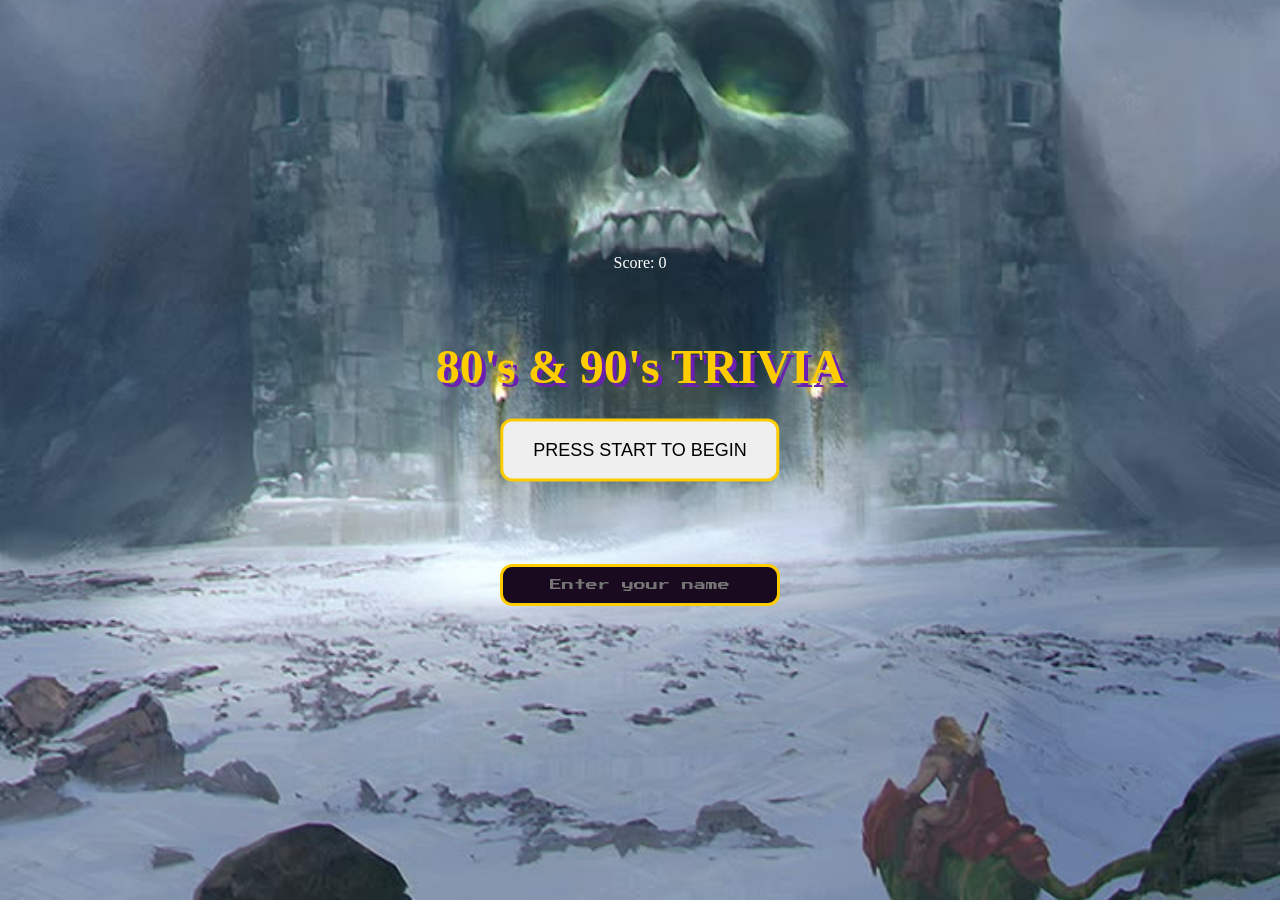
<file: index.html>
<!DOCTYPE html>
<html lang="en">

<head>
    <meta charset="UTF-8">
    <meta name="viewport" content="width=device-width, initial-scale=1.0">
    <link rel="stylesheet" href="style.css">
    <link href="https://fonts.googleapis.com/css2?family=Press+Start+2P&display=swap" rel="stylesheet">
    <title>80's & 90's Trivia</title>
</head>

<body>
    <h1 class="game-title">80's & 90's TRIVIA</h1>

    <div id="nameEntry" class="name-entry">
        <input type="text" id="playerName" class="name-input" placeholder="Enter your name" maxlength="20" />
        <p id="nameError" class="name-error" hidden>Please enter your name to start.</p>
    </div>

    <button id="startBtn" class="start-text">
        PRESS START TO BEGIN
    </button>

    <section id="gameArea" class="game-area">
        <h2 id="question"></h2>
        <div id="answers"></div>
        <p id="score">Score: 0</p>
    </section>

    <!-- Hidden until the player wins or loses -->
    <section id="resultScreen" class="result-screen" hidden>

        <iframe
            id="winVideo"
            class="result-video"
            data-src="https://www.youtube.com/embed/bkEfXxHwSjA?autoplay=1"
            title="Win video"
            allow="autoplay; fullscreen; encrypted-media; picture-in-picture"
            allowfullscreen>
        </iframe>

        <iframe
            id="loseVideo"
            class="result-video"
            data-src="https://www.youtube.com/embed/XESJGD0iwZY?autoplay=1"
            title="Lose video"
            allow="autoplay; fullscreen; encrypted-media; picture-in-picture"
            allowfullscreen>
        </iframe>

        <!-- Credits layer: this sits over the active video -->
        <section id="creditsPage" class="credits-overlay">
            <h2 id="resultTitle">Thanks for playing!</h2>
            <p id="resultMessage"></p>
            <p>80's &amp; 90's Trivia</p>
            <p>Created by Shawn</p>
            <button id="playAgainBtn" type="button">Play Again</button>
            <a href="highscores.html" class="view-scores-link">View High Scores</a>
        </section>

    </section>

    <script src="storage.js"></script>
    <script src="script.js"></script>
</body>

</html>
</file>
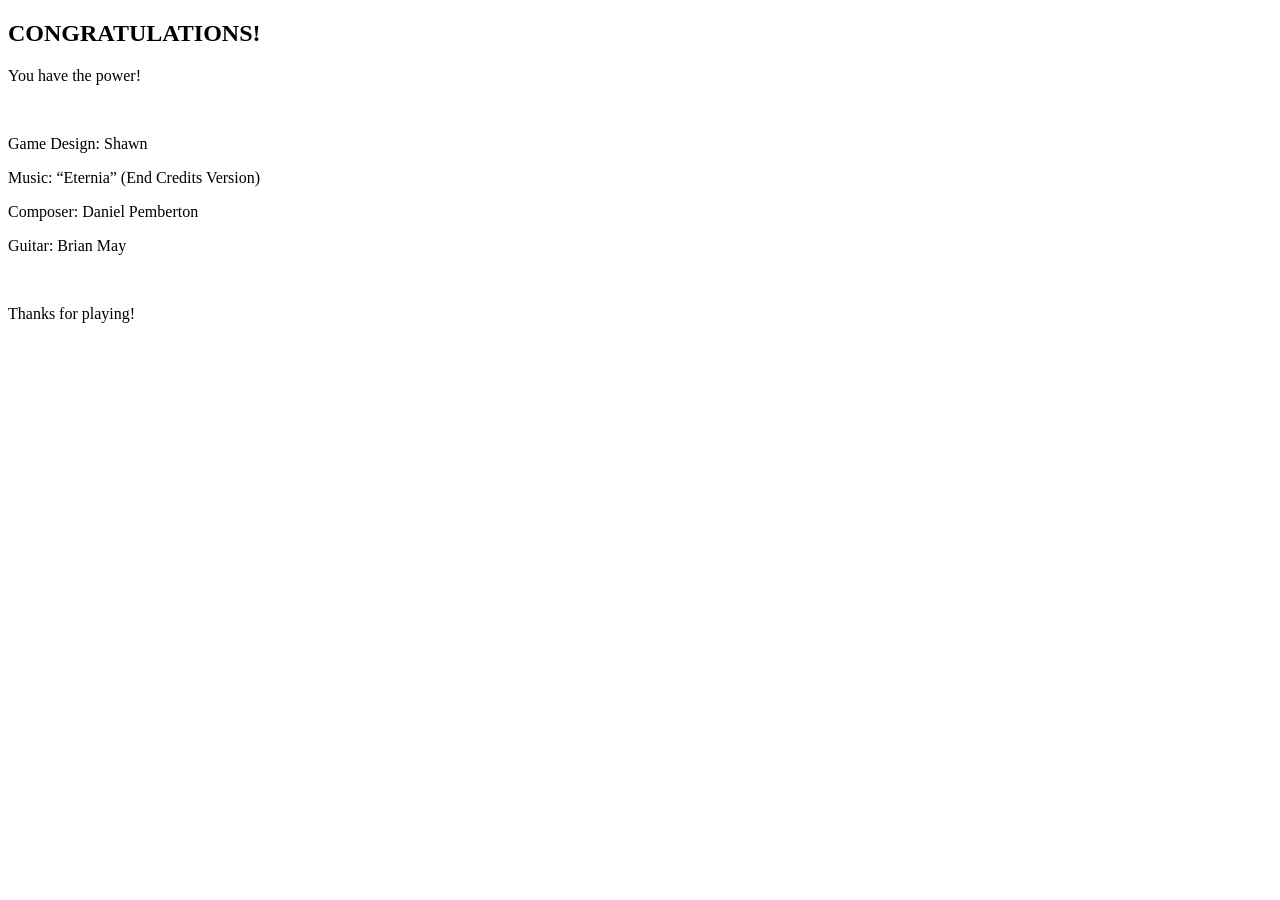
<file: credits.html>
<!DOCTYPE html>
<html lang="en">

<head>
    <meta charset="UTF-8" />
    <meta name="viewport" content="width=device-width, initial-scale=1.0" />
    <title>80s & 90s Ending Credits</title>
</head>

<body>

    <!-- Winning video -->
    <!-- <video id="winVideo" autoplay muted>
        <source src="winning-video.mp4" type="video/mp4" />
    </video> -->

    <!-- Ending credits music -->
    <!-- <audio id="creditsMusic" autoplay>
        <source src="eternia-end-credits.mp3" type="audio/mpeg" />
    </audio> -->

    <!-- Credits text -->
    <div class="credits">
        <h2>CONGRATULATIONS!</h2>
        <p>You have the power!</p>
        <br />
        <p>Game Design: Shawn</p>
        <p>Music: “Eternia” (End Credits Version)</p>
        <p>Composer: Daniel Pemberton</p>
        <p>Guitar: Brian May</p>
        <br />
        <p>Thanks for playing!</p>
    </div>

</body>

</html>
</file>
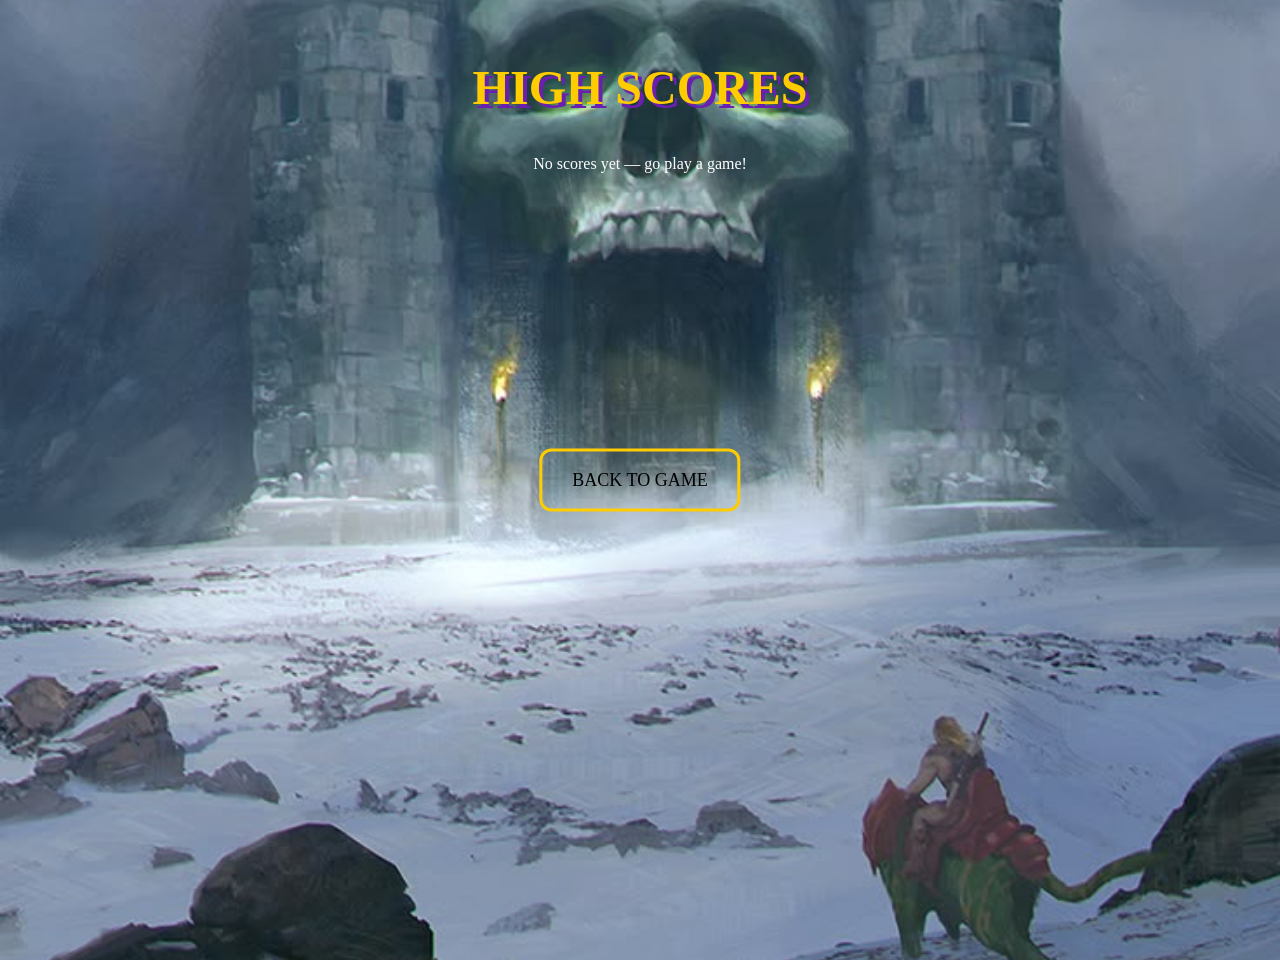
<file: highscores.html>
<!DOCTYPE html>
<html lang="en">

<head>
    <meta charset="UTF-8">
    <meta name="viewport" content="width=device-width, initial-scale=1.0">
    <link rel="stylesheet" href="style.css">
    <link href="https://fonts.googleapis.com/css2?family=Press+Start+2P&display=swap" rel="stylesheet">
    <title>High Scores - 80's & 90's Trivia</title>
</head>

<body>
    <h1 class="game-title small-title">HIGH SCORES</h1>

    <section class="highscores-area">
        <div id="scoresList" class="scores-list"></div>
        <p id="noScores" class="no-scores" hidden>No scores yet — go play a game!</p>
        <a href="index.html" class="start-text back-link">BACK TO GAME</a>
    </section>

    <script src="storage.js"></script>
    <script src="highscores.js"></script>
</body>

</html>
</file>
<file: style.css>
* {
  margin: 0;
  padding: 0;
  box-sizing: border-box;
}

body {
  background: linear-gradient(
    to bottom,
    #2a102f,
    #521849,
    #a02c2d,
    #c95e2d,
    #e09f3e
  );
  background-repeat: no-repeat;
  background-attachment: fixed;
  min-height: 100vh;
  margin: 0;
}

/* Name entry */
.name-entry {
  position: absolute;
  top: 65%;
  left: 50%;
  transform: translate(-50%, -50%);
  text-align: center;
}

.name-input {
  font-family: "Press Start 2P", cursive;
  font-size: 12px;
  padding: 12px;
  border: 3px solid #ffcc00;
  border-radius: 12px;
  background: #1a0a1f;
  color: #fff;
  text-align: center;
}

.name-error {
  color: #ff5555;
  font-family: "Press Start 2P", cursive;
  font-size: 10px;
  margin-top: 10px;
}

/* Result message under the win/lose title */
#resultMessage {
  font-size: 12px;
}

.view-scores-link {
  color: #ffcc00;
  font-family: "Press Start 2P", cursive;
  font-size: 12px;
  text-decoration: underline;
}

/* High Scores page */
.small-title {
  position: static;
  transform: none;
  margin-top: 60px;
}

/* Combined selector — beats .game-title everywhere, including inside media queries,
   regardless of source order, since it has higher specificity */
.game-title.small-title {
  position: static;
  transform: none;
  margin-top: 60px;
  color: #ffcc00;
}

.highscores-area {
  width: 90%;
  max-width: 700px;
  margin: 40px auto;
  text-align: center;
}

.score-row {
  margin-bottom: 20px;
  text-align: left;
}

.score-label {
  color: #fff;
  font-size: 12px;
  margin-bottom: 6px;
}

.bar-track {
  width: 100%;
  height: 16px;
  background: #1a0a1f;
  border: 2px solid #ffcc00;
  border-radius: 8px;
  overflow: hidden;
}

.bar-fill {
  height: 100%;
  background: #6b1fb1;
}

.no-scores {
  color: #fff;
  margin-top: 40px;
}

.back-link {
  display: inline-block;
  margin-top: 30px;
  position: static;
  transform: none;
  text-decoration: none;
}

.game-area {
  width: 90%;
  max-width: 700px;
  margin: 0 auto;
  padding-top: 300px;
  text-align: center;
}

#question {
  font-size: 18px;
  color: #ffcc00;
  line-height: 1.8;
}

#answers {
  display: grid;
  gap: 16px;
  margin-top: 24px;
}

.answer-btn {
  font-family: "Press Start 2P", cursive;
  font-size: 12px;
  color: #fff;
  background: #6b1fb1;
  border: 3px solid #ffcc00;
  border-radius: 12px;
  padding: 16px;
  cursor: pointer;
}

#score {
  color: #fff;
  margin-top: 30px;
}

/* Full-screen result layer — hidden until the game ends */
.result-screen {
  position: fixed;
  inset: 0;
  z-index: 999;
  overflow: hidden;
  background: black;
}

/* Both videos fill the result screen, but JavaScript displays only one */
.result-video {
  position: absolute;
  inset: 0;
  display: none;
  width: 100%;
  height: 100%;
  border: 0;
  background: black;
  z-index: 0;
}

/* Credits sit above the visible video */
.credits-overlay {
  position: absolute;
  inset: 0;
  z-index: 1;
  display: flex;
  flex-direction: column;
  align-items: center;
  justify-content: center;
  gap: 18px;
  padding: 2rem;
  color: #fff;
  font-family: "Press Start 2P", cursive;
  font-size: 14px;
  line-height: 1.8;
  text-align: center;
  background: rgb(0 0 0 / 40%);
}

.credits-overlay h2 {
  color: #ffcc00;
  font-size: 24px;
  text-shadow: 3px 3px #6b1fb1;
}

#playAgainBtn {
  margin-top: 20px;
  padding: 14px 22px;
  font-family: "Press Start 2P", cursive;
  font-size: 12px;
  color: #000;
  background: #ffcc00;
  border: 3px solid #6b1fb1;
  border-radius: 12px;
  cursor: pointer;
}

[hidden] {
  display: none !important;
}

/* Base styles (desktop) */
.game-title {
  font-size: 32px;
  color: #ffcc00;
  text-shadow: 4px 4px #6b1fb1;
  text-align: center;
  position: absolute;
  top: 57%;
  left: 50%;
  transform: translate(-50%, -150%);
}

.start-text {
  font-size: 14px;
  color: #000;
  animation: blink 3s infinite;
  border: 3px solid #ffcc00;
  border-radius: 12px;
  cursor: pointer;
  text-align: center;
  position: absolute;
  top: 50%;
  left: 50%;
  transform: translate(-50%, -50%);
}

@keyframes blink {
  50% {
    opacity: 0;
  }
}

/* 📱 Mobile adjustments */
@media (max-width: 799px) {

  body {
    background-image: url(img/he-man-masters-of-the-universe-comic-print-wall-art-picture-poster-frame-1739340.webp);
    background-size: cover;
    background-position: center;
    background-repeat: no-repeat;
    background-attachment: fixed;
  }

  .game-area {
    padding-top: 120px;
    width: 95%;
  }

  #question {
    font-size: 16px;
  }

  #answers {
    grid-template-columns: 1fr;
    gap: 12px;
  }

  .answer-btn {
    font-size: 10px;
    padding: 12px;
  }

  .game-title {
    font-size: 24px;
    color: black;
    top: 40%;
    transform: translate(-50%, -100%);
  }

  .start-text {
    font-size: 12px;
    top: 55%;
    transform: translate(-50%, -50%);
  }

  .credits-overlay {
    font-size: 10px;
  }

  .credits-overlay h2 {
    font-size: 18px;
  }

  #playAgainBtn {
    font-size: 20px;
  }
}

/* Desktop Enhancements */
@media (min-width: 800px) {

  body {
    background-image: url("img/grayskull.jpg");
    background-size: cover;
    background-position: center;
    background-repeat: no-repeat;
    background-attachment: fixed;
  }

  .game-area {
    padding-top: 200px;
    max-width: 900px;
  }

  #question {
    font-size: 24px;
  }

  #answers {
    grid-template-columns: repeat(2, 1fr);
    gap: 20px;
  }

  .answer-btn {
    font-size: 14px;
    padding: 20px;
  }

  .game-title {
    font-size: 48px;
    top: 45%;
    transform: translate(-50%, -120%);
  }

  .start-text {
    font-size: 18px;
    padding: 18px 30px;
  }
}
</file>
